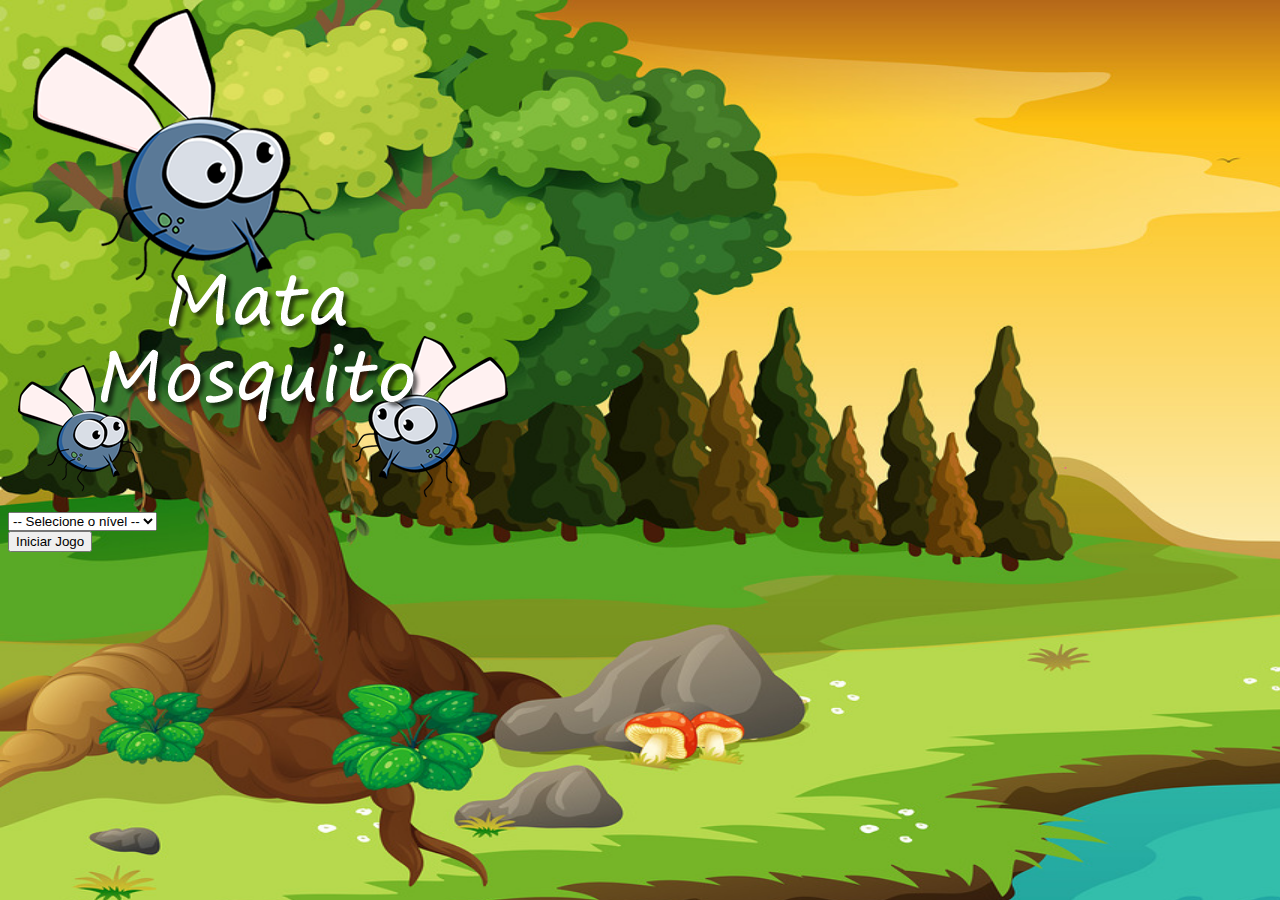
<file: index.html>
<!DOCTYPE html>
<html lang="en">
<head>
    <meta charset="UTF-8">
    <meta http-equiv="X-UA-Compatible" content="IE=edge">
    <meta name="viewport" content="width=device-width, initial-scale=1.0">
    <title>Document</title>
    <!-- CSS only -->
    <!-- bootstrap -->
    <link href="https://cdn.jsdelivr.net/npm/bootstrap@5.2.0/dist/css/bootstrap.min.css" rel="stylesheet" integrity="sha384-gH2yIJqKdNHPEq0n4Mqa/HGKIhSkIHeL5AyhkYV8i59U5AR6csBvApHHNl/vI1Bx" crossorigin="anonymous">
    
    <link rel="stylesheet" href="estilo.css">

    <script>
        function iniciarJogo() {
            var nivel = document.getElementById('nivel').value
            // se o nivel nao for selecionado da um alerta para selecionar
            if (nivel === '') {
                alert('Selecione um nível para iniciar o jogo')
                return false
            }

            window.location.href = 'app.html?' + nivel
        }
    </script>
</head>
<body>
    <div class="container">
        <div class="row">
            <div class="col">
                <div class="d-flex justify-content-center">
                    <img src="./imagens/game.png" alt="game_over">
                </div>
            </div>
        </div>
    
        <div class="row">
            <div class="col">
                <div class="d-flex justify-content-center">
                    <div class="mb-2">
                        <select class="form-control" id="nivel">
                            <option value="">-- Selecione o nível --</option>
                            <option value="normal">Normal</option>
                            <option value="difícil">Difícil</option>
                            <option value="mododeus">Modo Deus</option>
                        </select>
                    </div>
                </div>
            </div>
        </div>

        <div class="row">
            <div class="col">
                <div class="d-flex justify-content-center">
                    <button type="button" class="btn btn-danger btn-lg" onclick="iniciarJogo()">Iniciar Jogo</button>
                </div>
            </div>
        </div>
    </div>
</body>
</html>
</file>
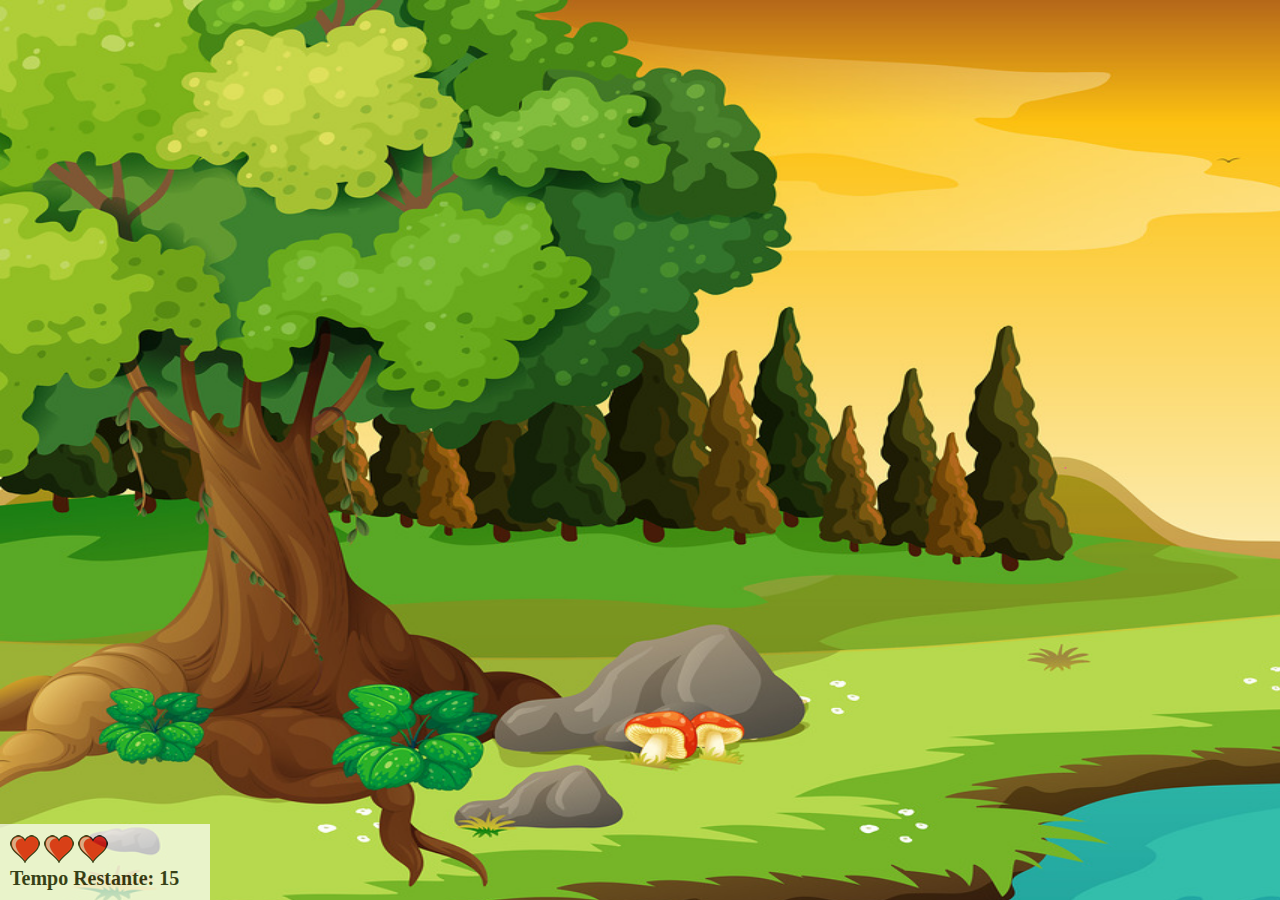
<file: app.html>
<!DOCTYPE html>
<html lang="en">
<head>
    <meta charset="UTF-8">
    <meta http-equiv="X-UA-Compatible" content="IE=edge">
    <meta name="viewport" content="width=device-width, initial-scale=1.0">
    <title>Document</title>
    <link rel="stylesheet" href="estilo.css">
    <script src="jogo.js"></script>
</head>
<body onresize="ajustaTamanhoPalcoJogo()">
    
    <div class="painel">
        <div class="vidas">
            <img id="v1" src="./imagens/coracao_cheio.png" alt="coracao_cheio.png">
            <img id="v2" src="./imagens/coracao_cheio.png" alt="coracao_cheio">
            <img id="v3" src="./imagens/coracao_cheio.png" alt="coracao_cheio">
        </div>

        <div class="cronometro">Tempo Restante: <span id="cronometro"></span></div>
    </div>
    

    <script>
        document.getElementById('cronometro').innerHTML = tempo

        var criaMosquito = setInterval(function() {
            posicaoRandomica()
        }, criaMosquitoTempo)
    </script>
</body>
</html>
</file>
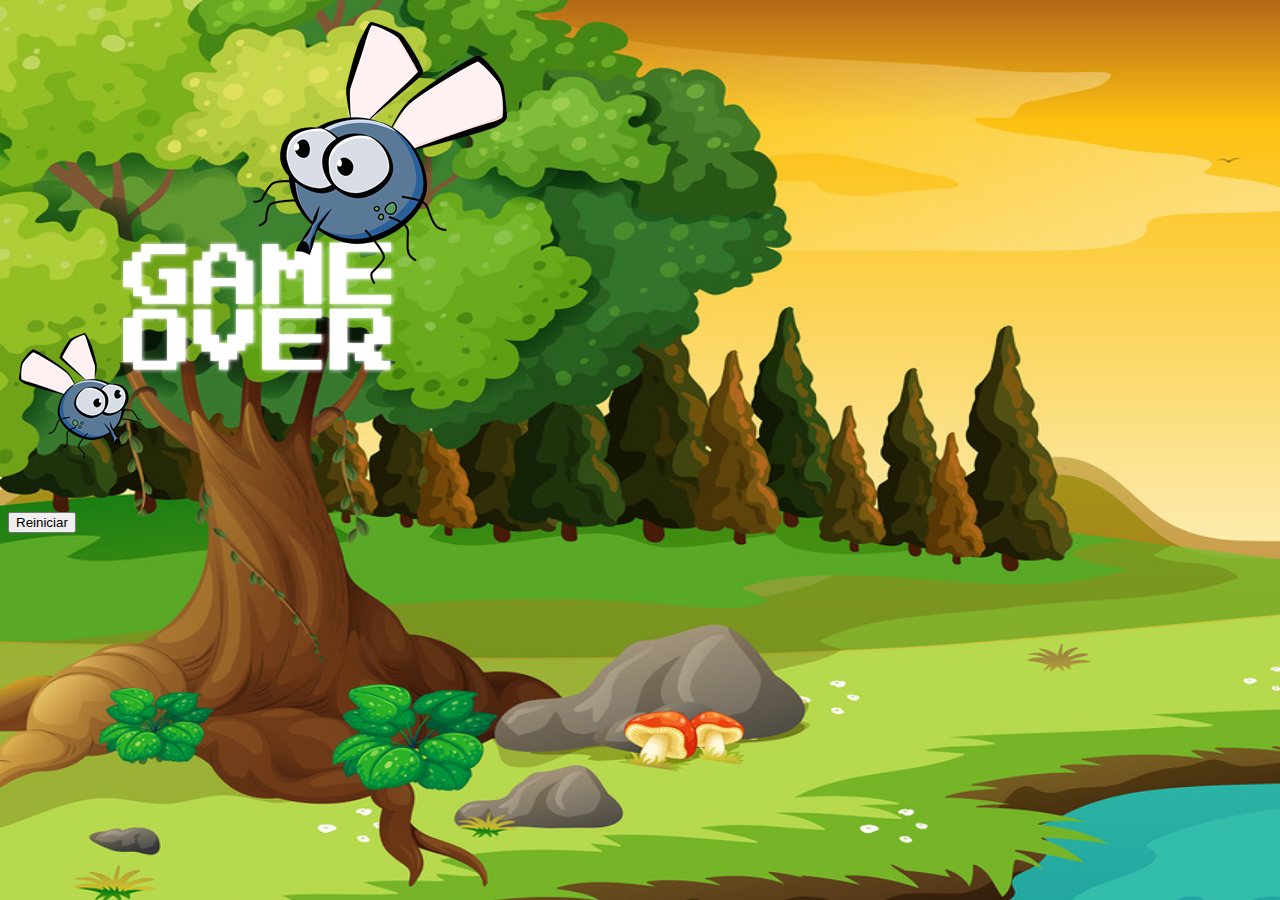
<file: fim_de_jogo.html>
<!DOCTYPE html>
<html lang="en">
<head>
    <meta charset="UTF-8">
    <meta http-equiv="X-UA-Compatible" content="IE=edge">
    <meta name="viewport" content="width=device-width, initial-scale=1.0">
    <title>Document</title>
    <!-- CSS only -->
    <!-- bootstrap -->
    <link href="https://cdn.jsdelivr.net/npm/bootstrap@5.2.0/dist/css/bootstrap.min.css" rel="stylesheet" integrity="sha384-gH2yIJqKdNHPEq0n4Mqa/HGKIhSkIHeL5AyhkYV8i59U5AR6csBvApHHNl/vI1Bx" crossorigin="anonymous">
    
    <link rel="stylesheet" href="estilo.css">
</head>
<body>
    <div class="container">
        <div class="row">
            <div class="col">
                <div class="d-flex justify-content-center">
                    <img src="./imagens/game_over.png" alt="game_over">
                </div>
            </div>
        </div>

        <div class="row">
            <div class="col">
                <div class="d-flex justify-content-center">
                    <button type="button" class="btn btn-dark btn-lg" onclick="window.location.href = 'index.html'">Reiniciar</button>
                </div>
            </div>
        </div>
    </div>
</body>
</html>
</file>
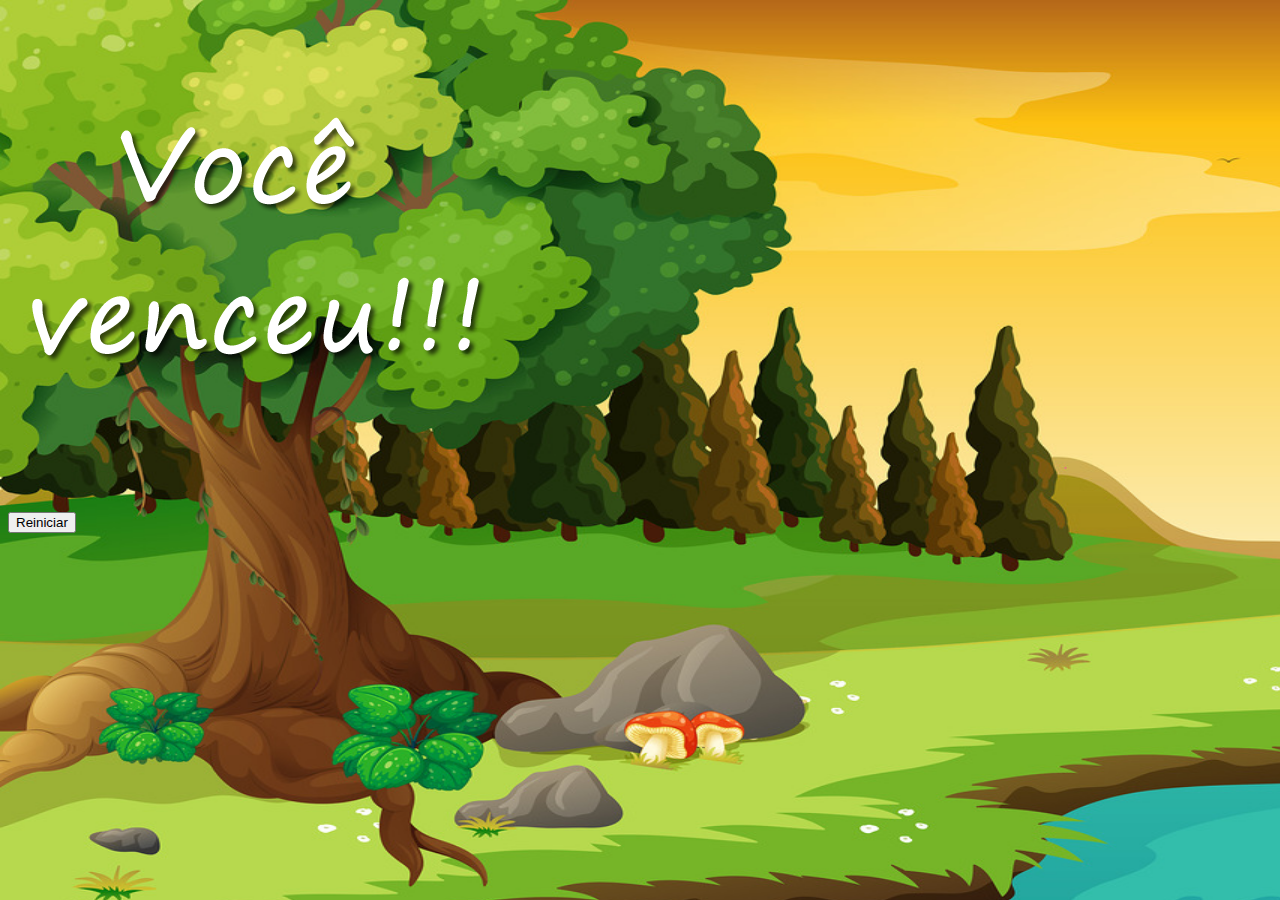
<file: vitoria.html>
<!DOCTYPE html>
<html lang="en">
<head>
    <meta charset="UTF-8">
    <meta http-equiv="X-UA-Compatible" content="IE=edge">
    <meta name="viewport" content="width=device-width, initial-scale=1.0">
    <title>Document</title>
    <!-- CSS only -->
    <!-- bootstrap -->
    <link href="https://cdn.jsdelivr.net/npm/bootstrap@5.2.0/dist/css/bootstrap.min.css" rel="stylesheet" integrity="sha384-gH2yIJqKdNHPEq0n4Mqa/HGKIhSkIHeL5AyhkYV8i59U5AR6csBvApHHNl/vI1Bx" crossorigin="anonymous">
    
    <link rel="stylesheet" href="estilo.css">
</head>
<body>
    <div class="container">
        <div class="row">
            <div class="col">
                <div class="d-flex justify-content-center">
                    <img src="./imagens/vitoria.png" alt="game_over">
                </div>
            </div>
        </div>

        <div class="row">
            <div class="col">
                <div class="d-flex justify-content-center">
                    <button type="button" class="btn btn-dark btn-lg" onclick="window.location.href = 'index.html'">Reiniciar</button>
                </div>
            </div>
        </div>
    </div>
</body>
</html>
</file>
<file: estilo.css>
html {
    cursor: url(./imagens/mata_mosquito.png) 30 30, auto;
}

body {
    background-image: url(./imagens/bg.jpg);
    background-repeat: no-repeat;
    background-size: 1920px 1200px;
}

.mosquito1 {
    width: 50px;
    height: 50px;
}

.mosquito2 {
    width: 70px;
    height: 70px;
}

.mosquito3 {
    width: 90px;
    height: 90px;
}

.ladoA {
    transform: scaleX(1);
}

.ladoB {
    transform: scaleX(-1);
}

.painel {
    position: absolute;
    width: 190px;
    padding: 10px;
    left: 0px;
    bottom: 0px;
    border-top: solid 1px #fff;
    background-color: #fff;
    opacity: 0.7;
}

.vidas {
    float: left;
}

.cronometro {
    float: left;
    font-size: 20px;
    font-weight: bold;
}
</file>
